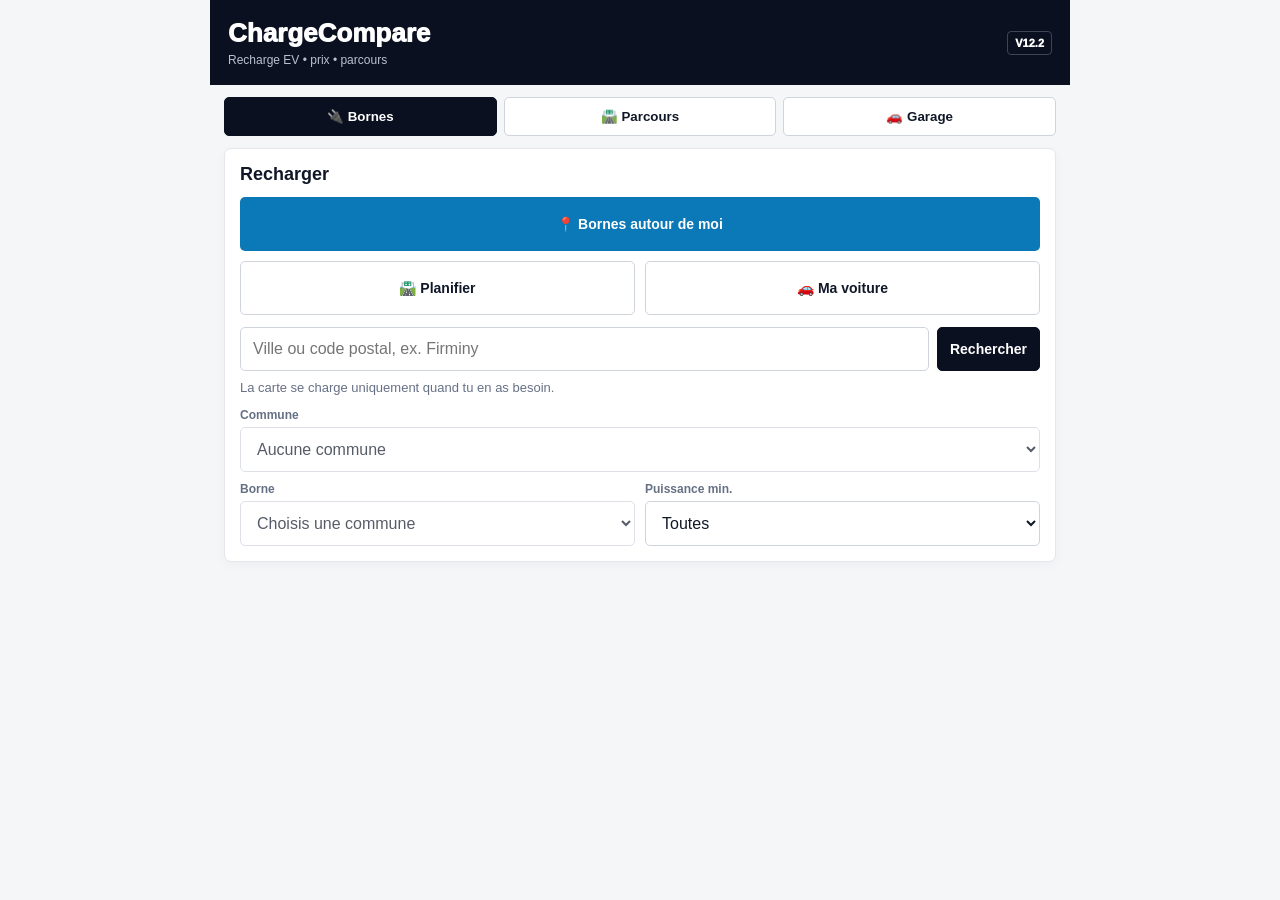
<file: index.html>
<!doctype html>
<html lang="fr"><head><meta charset="utf-8"><meta name="viewport" content="width=device-width,initial-scale=1,viewport-fit=cover"><meta name="theme-color" content="#0b1020"><meta name="apple-mobile-web-app-capable" content="yes"><meta name="apple-mobile-web-app-status-bar-style" content="black-translucent"><meta name="apple-mobile-web-app-title" content="ChargeCompare"><title>ChargeCompare</title><link rel="manifest" href="./manifest.json"><link rel="icon" href="./icon.svg" type="image/svg+xml"><link rel="apple-touch-icon" href="./icon.svg"><link rel="stylesheet" href="./styles.css"><style>.quickLaunch{display:grid;grid-template-columns:1fr 1fr;gap:10px;margin:12px 0}.quickLaunch button{min-height:54px;font-weight:900}.quickLaunch .near{grid-column:1/-1;background:#0b78b8;color:#fff;border:0}</style></head><body>
<div class="app"><header><div class="brand"><div><div class="logo">ChargeCompare</div><div class="subtitle">Recharge EV • prix • parcours</div></div><span class="version">V12.2</span></div></header><nav class="tabs"><button data-tab="stations" class="active">🔌 Bornes</button><button data-tab="route">🛣️ Parcours</button><button data-tab="garage">🚗 Garage</button></nav><main>
<section id="stationsTab" class="tabPage"><div class="card"><h2>Recharger</h2><div class="quickLaunch"><button id="quickNearby" class="btn near">📍 Bornes autour de moi</button><button id="quickRoute" class="btn">🛣️ Planifier</button><button id="quickGarage" class="btn">🚗 Ma voiture</button></div><div class="searchRow"><input id="cityQuery" class="input" placeholder="Ville ou code postal, ex. Firminy"><button id="citySearchBtn" class="btn primary">Rechercher</button></div><div id="cityStatus" class="status">La carte se charge uniquement quand tu en as besoin.</div><label>Commune</label><select id="citySelect" class="input" disabled><option value="">Aucune commune</option></select><div class="splitTop"><div><label>Borne</label><select id="stationSelect" class="input" disabled><option value="">Choisis une commune</option></select></div><div><label>Puissance min.</label><select id="stationPowerFilter" class="input"><option value="0">Toutes</option><option value="22">22 kW+</option><option value="50">50 kW+</option><option value="100">100 kW+</option><option value="150">150 kW+</option></select></div></div></div><div id="stationMapCard" class="card hidden"><h2>Carte</h2><div id="stationMap" class="map"></div></div><div id="stationDetail" class="card hidden"><div class="sectionHead"><h2 id="stationName">Station</h2><button id="favoriteStationBtn" class="iconBtn">☆</button></div><div id="stationAddress" class="muted"></div><div id="stationMeta" class="chipRow"></div><div id="stationTariffInfo" class="tariffBox"></div><div id="stationLiveInfo" class="liveBox"></div><div class="actionGrid"><button id="refreshLiveBtn" class="btn">↻ Temps réel</button><button id="appleMapsBtn" class="btn"> Plans</button><button id="googleMapsBtn" class="btn">Google Maps</button></div></div><div id="compareCard" class="card hidden"><h2>Comparer mes moyens de paiement</h2><div class="toggleRow"><label class="check"><input id="useElectroverse" type="checkbox" checked> Electroverse</label><label class="check"><input id="useChargemap" type="checkbox" checked> Chargemap</label><label class="check"><input id="useOperator" type="checkbox"> Opérateur direct</label></div><div class="priceGrid"><div class="priceEntry"><div class="priceTitle">Electroverse <span id="evBadge" class="miniBadge est">ESTIMÉ</span></div><div class="unitInput"><input id="evPrice" class="input"><span>€/kWh</span></div></div><div class="priceEntry"><div class="priceTitle">Chargemap <span id="cmBadge" class="miniBadge est">ESTIMÉ</span></div><div class="unitInput"><input id="cmPrice" class="input"><span>€/kWh</span></div></div><div class="priceEntry"><div class="priceTitle">Opérateur <span id="opBadge" class="miniBadge">—</span></div><div class="unitInput"><input id="opPrice" class="input"><span>€/kWh</span></div></div></div><label>Énergie à charger</label><div class="quickEnergy"><button data-kwh="20">20</button><button data-kwh="30" class="active">30</button><button data-kwh="40">40</button><button data-kwh="50">50</button></div><input id="compareKwh" class="input" value="30"><div id="compareResult" class="resultBox"></div><button id="saveComparisonBtn" class="btn wide">Enregistrer cette comparaison</button></div></section>
<section id="routeTab" class="tabPage hidden"><div class="card"><h2>Planifier un trajet</h2><div class="routeInputs"><div><label>Départ</label><div class="searchRow"><input id="routeFrom" class="input" placeholder="Ex. Monistrol-sur-Loire"><button id="gpsBtn" class="btn">📍</button></div></div><div><label>Destination</label><input id="routeTo" class="input" placeholder="Ex. Annecy"></div></div><div class="savedPlaces" id="savedPlaces"></div><label>Voiture du Garage</label><select id="vehicleSelect" class="input"></select><div id="vehicleSummary" class="vehicleSummary"></div><div class="settingsGrid"><div><label>Batterie départ</label><div class="unitInput"><input id="startSoc" class="input" value="80"><span>%</span></div></div><div><label>Réserve arrivée</label><div class="unitInput"><input id="reserveSoc" class="input" value="15"><span>%</span></div></div><div><label>Recharge cible</label><div class="unitInput"><input id="targetSoc" class="input" value="80"><span>%</span></div></div><div><label>Détour max</label><div class="unitInput"><input id="detourKm" class="input" value="12"><span>km</span></div></div></div><label>Priorité</label><div class="modeRow"><button data-mode="fast">⚡ Rapide</button><button data-mode="balanced" class="active">⚖️ Optimal</button><button data-mode="cheap">💰 Moins cher</button></div><div class="routeActions"><button id="planRouteBtn" class="btn primary wide">Calculer le parcours</button><button id="swapRouteBtn" class="btn">⇄</button></div><div id="routeStatus" class="status">Le calcul tient compte de l’autonomie, du détour, de la puissance et du prix.</div></div><div id="routeMapCard" class="card hidden"><div class="sectionHead"><h2>Itinéraire</h2><button id="fitRouteBtn" class="btn small">Recentrer</button></div><div id="routeMap" class="map routeMap"></div></div><div id="routeSummaryCard" class="card hidden"><h2 id="routeTitle">Résumé</h2><div class="summaryGrid"><div><span>Distance</span><b id="sumDistance">—</b></div><div><span>Conduite</span><b id="sumDrive">—</b></div><div><span>Recharge</span><b id="sumChargeTime">—</b></div><div><span>Arrêts</span><b id="sumStops">—</b></div><div><span>Coût estimé</span><b id="sumCost">—</b></div><div><span>Arrivée</span><b id="sumArrivalSoc">—</b></div></div><div id="routeVerdict" class="routeVerdict"></div><div class="actionGrid"><button id="refreshRouteLiveBtn" class="btn">↻ Vérifier disponibilité</button><button id="saveRouteBtn" class="btn">☆ Enregistrer trajet</button></div></div><div id="stopsCard" class="card hidden"><h2>Arrêts conseillés</h2><div id="routeStops"></div></div></section>
<section id="garageTab" class="tabPage hidden"><div class="card"><h2>Mes voitures</h2><label>Voiture enregistrée</label><select id="garageSavedVehicleSelect" class="input"></select><div class="actionGrid"><button id="newVehicleBtn" class="btn">＋ Nouvelle voiture</button><button id="deleteVehicleBtn" class="btn danger">Supprimer</button></div><label>Nom de la voiture</label><input id="garageVehicleName" class="input"><label>Modèle de base</label><select id="garageVehicleSelect" class="input"></select><div class="settingsGrid"><div><label>Batterie utile</label><div class="unitInput"><input id="customBattery" class="input"><span>kWh</span></div></div><div><label>Conso mixte</label><div class="unitInput"><input id="customConsumption" class="input"><span>kWh/100</span></div></div><div><label>Conso autoroute</label><div class="unitInput"><input id="customHighwayConsumption" class="input"><span>kWh/100</span></div></div><div><label>Puissance DC max</label><div class="unitInput"><input id="customDc" class="input"><span>kW</span></div></div><div><label>Puissance AC max</label><div class="unitInput"><input id="customAc" class="input"><span>kW</span></div></div><div><label>Limite recharge</label><div class="unitInput"><input id="customMaxChargeSoc" class="input"><span>%</span></div></div><div><label>Puissance borne min.</label><div class="unitInput"><input id="customMinStationPower" class="input"><span>kW</span></div></div></div><label>Réseaux à privilégier</label><input id="preferredNetworks" class="input"><label>Réseaux à éviter</label><input id="avoidedNetworks" class="input"><button id="saveVehicleBtn" class="btn primary wide">Enregistrer cette voiture</button></div><div class="card"><h2>Mes cartes</h2><label class="check block"><input id="garageElectroverse" type="checkbox" checked> Electroverse</label><label class="check block"><input id="garageChargemap" type="checkbox" checked> Chargemap</label><label class="check block"><input id="garageOperator" type="checkbox"> Paiement direct opérateur</label><button id="saveCardsBtn" class="btn wide">Enregistrer mes cartes</button></div><div class="card"><h2>Lieux rapides</h2><label>Maison</label><input id="homePlace" class="input"><label>Travail</label><input id="workPlace" class="input"><button id="savePlacesBtn" class="btn wide">Enregistrer</button></div><div class="card"><h2>Favoris & historique</h2><div id="favoritesList" class="list"></div><div id="historyList" class="list"></div><button id="clearHistoryBtn" class="btn wide danger">Effacer l’historique</button></div></section></main></div>
<script>(()=>{let loaded=false;function load(){if(loaded)return;loaded=true;const css=document.createElement('link');css.rel='stylesheet';css.href='https://unpkg.com/leaflet@1.9.4/dist/leaflet.css';document.head.appendChild(css);const s=document.createElement('script');s.src='https://unpkg.com/leaflet@1.9.4/dist/leaflet.js';s.onload=()=>{['lazy-map-hook.js','app.js','garage-sync.js','waze-lite.js','station-map-ui-lite.js','nearby-cluster.js','station-smart-ranking.js'].reduce((p,f)=>p.then(()=>new Promise(r=>{const x=document.createElement('script');x.src='./'+f+'?v=12.2';x.onload=r;x.onerror=r;document.body.appendChild(x)})),Promise.resolve())};document.body.appendChild(s)}function tab(name){document.querySelector(`[data-tab="${name}"]`)?.click()}document.getElementById('quickNearby').onclick=()=>{load();let n=0;const t=setInterval(()=>{const b=document.getElementById('ccNearbyBtn');if(b){clearInterval(t);b.click()}else if(++n>60)clearInterval(t)},100)};document.getElementById('quickRoute').onclick=()=>{load();setTimeout(()=>tab('route'),250)};document.getElementById('quickGarage').onclick=()=>{load();setTimeout(()=>tab('garage'),250)};document.getElementById('citySearchBtn').addEventListener('click',load,{capture:true});document.querySelectorAll('.tabs button').forEach(b=>b.addEventListener('click',load,{once:true,capture:true}));})();</script></body></html>
</file>
<file: styles.css>
:root{--bg:#f4f6f8;--card:#fff;--ink:#101828;--muted:#667085;--line:#e4e7ec;--dark:#0b1020;--primary:#0f766e;--good:#067647;--warn:#b54708;--bad:#b42318;--blue:#175cd3;--soft:#f2f4f7}
*{box-sizing:border-box}html{-webkit-text-size-adjust:100%}body{margin:0;background:var(--bg);color:var(--ink);font-family:-apple-system,BlinkMacSystemFont,"Segoe UI",Roboto,Arial,sans-serif}.app{max-width:860px;margin:auto;padding:0 14px calc(32px + env(safe-area-inset-bottom))}header{margin:0 -14px 12px;padding:calc(18px + env(safe-area-inset-top)) 18px 18px;background:var(--dark);color:#fff}.brand{display:flex;align-items:center;justify-content:space-between;gap:12px}.logo{font-size:26px;font-weight:950}.subtitle{font-size:12px;color:#b8c2d0;margin-top:4px}.version{font-size:11px;font-weight:950;border:1px solid #3b4555;padding:5px 7px;border-radius:4px}
.tabs{display:grid;grid-template-columns:repeat(3,1fr);gap:7px;margin:10px 0 12px}.tabs button,.modeRow button,.quickEnergy button{border:1px solid #cfd4dc;background:#fff;color:var(--ink);padding:11px 8px;font-weight:900;border-radius:5px}.tabs button.active,.modeRow button.active,.quickEnergy button.active{background:var(--dark);color:#fff;border-color:var(--dark)}
.card{background:var(--card);border:1px solid var(--line);padding:15px;margin:12px 0;border-radius:7px;box-shadow:0 3px 12px rgba(16,24,40,.035)}h2{font-size:18px;margin:0 0 12px}.sectionHead{display:flex;align-items:center;justify-content:space-between;gap:10px}label{display:block;font-size:12px;font-weight:850;color:var(--muted);margin:10px 0 5px}.input{width:100%;border:1px solid #cfd4dc;background:#fff;color:var(--ink);padding:12px;font-size:16px;border-radius:5px;outline:none}.input:focus{border-color:#667085;box-shadow:0 0 0 3px rgba(102,112,133,.10)}.btn{border:1px solid #cfd4dc;background:#fff;color:var(--ink);padding:11px 12px;font-weight:900;border-radius:5px;font-size:14px}.btn:disabled{opacity:.55}.btn.primary{background:var(--dark);color:#fff;border-color:var(--dark)}.btn.wide{width:100%;margin-top:10px}.btn.small{padding:7px 9px;font-size:12px}.btn.danger{color:var(--bad)}.iconBtn{width:38px;height:38px;border:1px solid #cfd4dc;background:#fff;border-radius:5px;font-size:24px}.searchRow{display:grid;grid-template-columns:1fr auto;gap:8px}.splitTop,.routeInputs,.settingsGrid,.priceGrid{display:grid;grid-template-columns:1fr 1fr;gap:10px}.status{font-size:13px;color:var(--muted);margin-top:8px;line-height:1.45}.status.good{color:var(--good)}.status.bad{color:var(--bad)}.muted,.note{font-size:12px;color:var(--muted);line-height:1.45}.chipRow{display:flex;gap:6px;flex-wrap:wrap;margin-top:9px}.chip{font-size:11px;font-weight:900;padding:5px 7px;border:1px solid #d0d5dd;background:#fff;border-radius:4px}.chip.good{color:var(--good);border-color:#abefc6;background:#ecfdf3}.chip.bad{color:var(--bad);border-color:#fecdca;background:#fef3f2}.chip.warn{color:var(--warn);border-color:#fedf89;background:#fffaeb}
.map{height:330px;border:1px solid var(--line);border-radius:6px;overflow:hidden}.routeMap{height:390px}.tariffBox,.liveBox,.resultBox,.vehicleSummary,.routeVerdict{margin-top:12px;border:1px solid var(--line);background:var(--soft);padding:11px;border-radius:5px;font-size:13px;line-height:1.45}.liveBox .liveGood{color:var(--good);font-weight:900}.liveBox .liveBad{color:var(--bad);font-weight:900}.actionGrid{display:grid;grid-template-columns:repeat(3,1fr);gap:7px;margin-top:10px}.toggleRow{display:flex;flex-wrap:wrap;gap:12px;margin-bottom:8px}.check{font-size:13px;color:var(--ink);font-weight:800;margin:0}.check.block{margin:8px 0}.priceEntry{border:1px solid var(--line);padding:10px;border-radius:5px}.priceTitle{display:flex;align-items:center;justify-content:space-between;gap:6px;font-size:13px;font-weight:900;margin-bottom:6px}.unitInput{display:flex;align-items:center;gap:6px}.unitInput span{font-size:12px;color:var(--muted);font-weight:800;white-space:nowrap}.miniBadge{font-size:9px;font-weight:950;padding:3px 5px;border:1px solid #cfd4dc;border-radius:4px}.miniBadge.real{background:#ecfdf3;color:var(--good);border-color:#abefc6}.miniBadge.public{background:#eff8ff;color:var(--blue);border-color:#b2ddff}.miniBadge.est{background:#fffaeb;color:var(--warn);border-color:#fedf89}.quickEnergy{display:grid;grid-template-columns:repeat(4,1fr);gap:6px;margin:7px 0}.resultBox strong{font-size:18px}.modeRow{display:grid;grid-template-columns:repeat(3,1fr);gap:6px}.routeActions{display:grid;grid-template-columns:1fr auto;gap:8px;margin-top:12px}.summaryGrid{display:grid;grid-template-columns:repeat(3,1fr);gap:8px}.summaryGrid>div{background:var(--soft);padding:10px;border-radius:5px}.summaryGrid span{display:block;font-size:11px;color:var(--muted)}.summaryGrid b{font-size:18px}.stopCard{border:1px solid var(--line);padding:12px;border-radius:6px;margin-top:10px}.stopHead{display:flex;justify-content:space-between;gap:10px}.stopHead h3{font-size:15px;margin:0}.stopGrid{display:grid;grid-template-columns:1fr 1fr;gap:8px;margin-top:8px}.stopMini{background:var(--soft);padding:9px;border-radius:5px}.stopMini span{display:block;font-size:11px;color:var(--muted)}.stopMini b{font-size:16px}.stopActions{display:grid;grid-template-columns:1fr 1fr;gap:7px;margin-top:8px}.savedPlaces{display:flex;gap:6px;flex-wrap:wrap;margin:8px 0}.savedPlaces button{border:1px solid #d0d5dd;background:#fff;padding:6px 8px;border-radius:4px;font-size:12px;font-weight:800}.listItem{border-top:1px solid var(--line);padding:10px 0;font-size:13px}.listItem:first-child{border-top:0}.listItem small{display:block;color:var(--muted);margin-top:3px}.hidden{display:none!important}
@media(max-width:640px){.splitTop,.routeInputs,.settingsGrid,.priceGrid{grid-template-columns:1fr}.searchRow{grid-template-columns:1fr}.searchRow .btn{width:100%}.actionGrid{grid-template-columns:1fr}.summaryGrid{grid-template-columns:1fr 1fr}.map{height:300px}.routeMap{height:340px}.stopGrid{grid-template-columns:1fr 1fr}.tabs button{font-size:13px;padding:10px 4px}}

/* ChargeCompare V11.6 — carte bornes plein écran + fiche mobile */
.cc-original-search-card{display:none!important}
.cc-map-stage{position:relative;height:620px;min-height:520px;margin:0 0 14px;border:1px solid var(--line);overflow:hidden;background:#e7eef3;border-radius:8px}
.cc-map-card{position:absolute!important;inset:0;margin:0!important;padding:0!important;border:0!important;border-radius:0!important;box-shadow:none!important;background:transparent!important}
.cc-map-card>h2{display:none!important}
.cc-map-card .map,#stationMap{height:100%!important;width:100%;border:0!important;border-radius:0!important}
.cc-map-overlay{position:absolute;z-index:700;top:12px;left:12px;right:12px;pointer-events:none}
.cc-search-bar{display:grid;grid-template-columns:auto 1fr auto;align-items:center;gap:8px;background:rgba(255,255,255,.97);border:1px solid rgba(16,24,40,.12);box-shadow:0 5px 18px rgba(16,24,40,.16);padding:7px 8px;border-radius:16px;pointer-events:auto}
.cc-search-icon{font-size:26px;line-height:1;color:#344054;transform:rotate(-20deg);padding-left:3px}
.cc-search-bar input{min-width:0;border:0;outline:0;background:transparent;font-size:16px;padding:8px 4px;color:var(--ink)}
.cc-search-bar button{border:0;background:#0b1020;color:#fff;font-weight:900;padding:10px 12px;border-radius:10px}
.cc-filter-strip{display:flex;gap:7px;overflow-x:auto;scrollbar-width:none;padding:10px 1px 2px;pointer-events:auto;-webkit-overflow-scrolling:touch}
.cc-filter-strip::-webkit-scrollbar{display:none}
.cc-filter-chip{white-space:nowrap;border:1px solid rgba(16,24,40,.15);background:rgba(255,255,255,.96);box-shadow:0 3px 10px rgba(16,24,40,.10);padding:8px 11px;border-radius:12px;font-size:13px;font-weight:900;color:#243047}
.cc-filter-chip.active{background:#0b78b8;color:#fff;border-color:#0b78b8}
.cc-map-subrow{display:flex;align-items:center;gap:8px;padding-top:6px;pointer-events:auto}
.cc-city-mirror{max-width:230px;border:1px solid rgba(16,24,40,.14);background:rgba(255,255,255,.97);box-shadow:0 3px 10px rgba(16,24,40,.10);padding:8px 10px;border-radius:10px;font-size:13px;font-weight:800;color:#243047}
.cc-map-status{display:inline-block;max-width:min(520px,90%);background:rgba(255,255,255,.93);border:1px solid rgba(16,24,40,.10);box-shadow:0 2px 8px rgba(16,24,40,.08);padding:6px 9px;border-radius:9px;font-size:11px;color:#667085;overflow:hidden;text-overflow:ellipsis;white-space:nowrap}
.cc-map-status.good{color:var(--good)}.cc-map-status.bad{color:var(--bad)}
.cc-map-list-btn{position:absolute;z-index:705;right:14px;bottom:16px;border:1px solid rgba(16,24,40,.14);background:rgba(255,255,255,.97);box-shadow:0 4px 14px rgba(16,24,40,.18);padding:10px 13px;border-radius:12px;font-size:14px;font-weight:900;color:#243047}
.cc-power-marker{filter:drop-shadow(0 3px 5px rgba(15,23,42,.22))}
#stationMap .leaflet-marker-shadow{display:none!important}
#stationMap .leaflet-popup{display:none!important}
#stationMap .leaflet-control-zoom{margin-top:154px}

.cc-station-sheet{position:fixed;z-index:2000;left:50%;bottom:calc(10px + env(safe-area-inset-bottom));width:min(680px,calc(100vw - 18px));height:min(38vh,340px);transform:translate(-50%,calc(100% + 30px));background:#fff;border:1px solid rgba(16,24,40,.12);box-shadow:0 -8px 34px rgba(16,24,40,.22);border-radius:18px 18px 12px 12px;transition:transform .22s ease,height .22s ease;overflow:hidden;display:flex;flex-direction:column}
.cc-station-sheet.open{transform:translate(-50%,0)}
.cc-station-sheet.expanded{height:min(84vh,760px)}
.cc-sheet-handle{height:22px;flex:0 0 22px;border:0;background:#fff;padding:8px 0 4px;display:flex;justify-content:center;align-items:center}
.cc-sheet-handle span{display:block;width:42px;height:4px;border-radius:4px;background:#c7cdd6}
.cc-sheet-toolbar{display:flex;justify-content:space-between;gap:10px;align-items:flex-start;padding:4px 15px 10px;border-bottom:1px solid #eef0f3;background:#fff}
.cc-sheet-kicker{font-size:10px;font-weight:900;letter-spacing:.06em;text-transform:uppercase;color:#667085}
.cc-sheet-title{font-size:18px;font-weight:950;color:#101828;margin-top:2px;line-height:1.15}
.cc-sheet-sub{font-size:12px;color:#667085;margin-top:4px;line-height:1.25}
.cc-sheet-close{width:34px;height:34px;flex:0 0 34px;border:1px solid #d0d5dd;background:#fff;border-radius:9px;font-size:24px;line-height:1;color:#344054}
.cc-sheet-body{overflow-y:auto;overscroll-behavior:contain;padding:0 12px 14px;-webkit-overflow-scrolling:touch}
.cc-sheet-body>#stationDetail,.cc-sheet-body>#compareCard{border:0!important;box-shadow:none!important;border-radius:0!important;margin:0!important;padding:13px 3px!important}
.cc-sheet-body>#stationDetail{border-bottom:1px solid #eef0f3!important}
.cc-sheet-body #stationName{display:none}
.cc-sheet-body #stationAddress{display:none}
.cc-sheet-body .sectionHead{justify-content:flex-end;margin-bottom:-4px}
.cc-sheet-body .tariffBox,.cc-sheet-body .liveBox,.cc-sheet-body .resultBox{border-radius:10px}
.cc-sheet-body .actionGrid{grid-template-columns:repeat(4,minmax(0,1fr))}
.cc-sheet-body .actionGrid .btn{padding:10px 7px;font-size:12px}

@media(max-width:640px){
  .app{padding-left:0;padding-right:0}
  header,.tabs,#routeTab,#garageTab{margin-left:14px;margin-right:14px}
  #stationsTab{margin:0;position:relative}
  .cc-map-stage{height:calc(100dvh - 154px);min-height:520px;margin:0;border-left:0;border-right:0;border-radius:0}
  .cc-map-overlay{top:10px;left:10px;right:10px}
  .cc-search-bar{border-radius:14px}
  .cc-search-bar button{padding:9px 10px;font-size:12px}
  .cc-map-status{max-width:72vw}
  .cc-map-list-btn{bottom:14px;right:12px}
  .cc-station-sheet{width:calc(100vw - 10px);bottom:calc(5px + env(safe-area-inset-bottom));height:39vh;border-radius:18px 18px 8px 8px}
  .cc-station-sheet.expanded{height:86vh}
  .cc-sheet-body .actionGrid{grid-template-columns:1fr 1fr}
}
</file>
